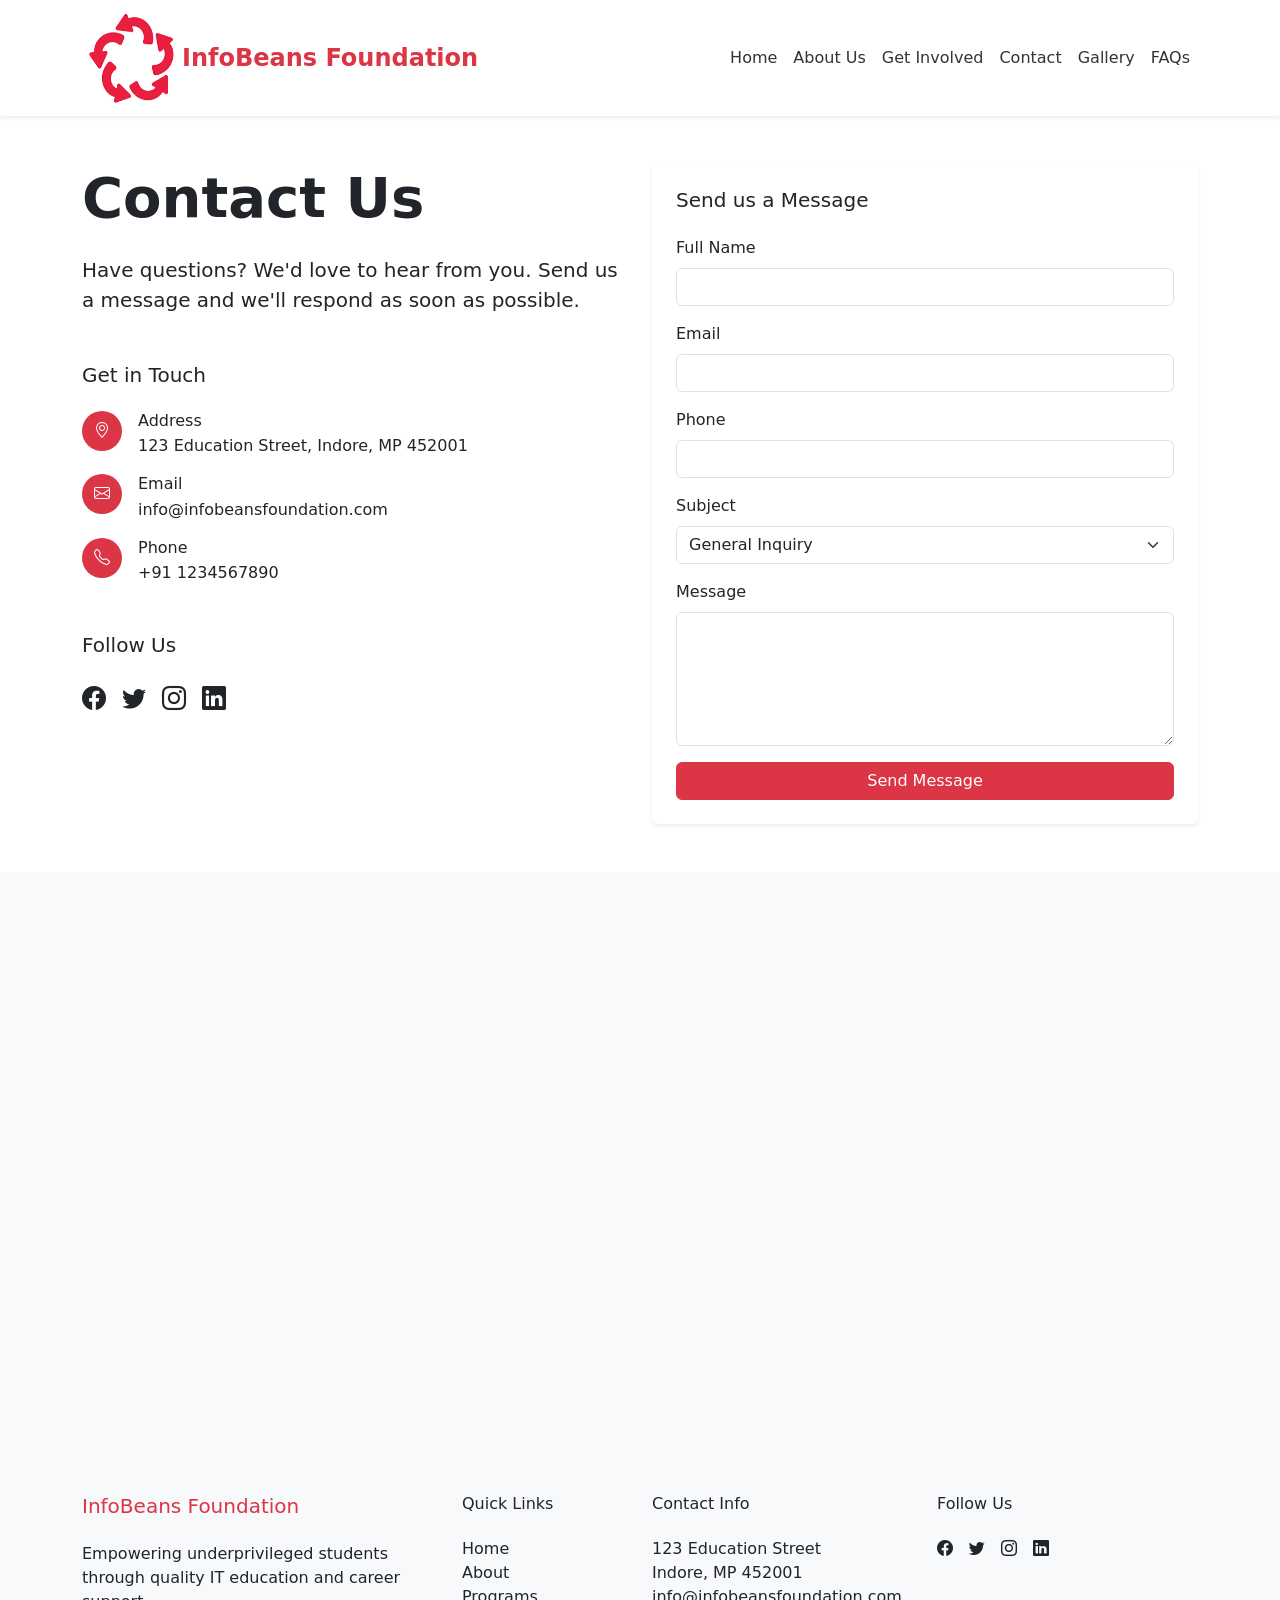
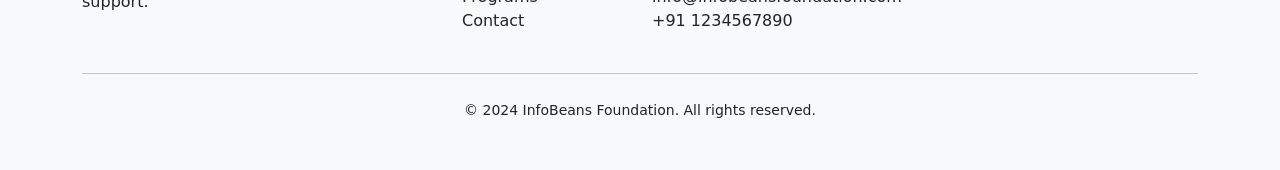
<file: contact.html>
<!DOCTYPE html>
<html lang="en">
<head>
    <meta charset="UTF-8">
    <meta name="viewport" content="width=device-width, initial-scale=1.0">
    <title>Contact Us - InfoBeans Foundation</title>
    <link href="https://cdn.jsdelivr.net/npm/bootstrap@5.3.3/dist/css/bootstrap.min.css" rel="stylesheet">
    <link href="src/styles.css" rel="stylesheet">
</head>
<body>
    <!-- Navbar -->
    <nav class="navbar navbar-expand-lg navbar-light bg-white shadow-sm sticky-top">
        <div class="container">
            <div>
                <img src="src/components/logo.png" width="100px" height="100px alt="">
            </div>
            <a class="navbar-brand text-danger fw-bold fs-4" href="/">InfoBeans Foundation</a>
            <button class="navbar-toggler" type="button" data-bs-toggle="collapse" data-bs-target="#navbarNav">
                <span class="navbar-toggler-icon"></span>
            </button>
            <div class="collapse navbar-collapse" id="navbarNav">
                <ul class="navbar-nav ms-auto">
                    <li class="nav-item">
                        <a class="nav-link" href="index.html">Home</a>
                    </li>
                    <li class="nav-item">
                        <div class="dropdown-center">
                            <button class="nav-link btn-secondary btn-secondary " type="button" data-bs-toggle="dropdown" aria-expanded="false">
                              About Us
                            </button>
                            <ul class="dropdown-menu">
                              <li><a class="nav-link" href="programs.html">Programs</a></li>
                              <li><a class="nav-link" href="success-stories.html">Success Stories</a></li>

                            </ul>
                          </div>
                    </li>
                    <li class="nav-item">
                        <a class="nav-link" href="get-involved.html">Get Involved</a>
                    </li>
                    <li class="nav-item">
                        <a class="nav-link" href="contact.html">Contact</a>
                    </li>
                    <li class="nav-item">
                        <a class="nav-link" href="gallery.html">Gallery</a>
                    </li>
                    <li class="nav-item">
                        <a class="nav-link" href="faqs.html">FAQs</a>
                    </li>
                </ul>
            </div>
        </div>
    </nav>

    <!-- Contact Section -->
    <section class="py-5">
        <div class="container">
            <div class="row">
                <div class="col-lg-6">
                    <h1 class="display-4 fw-bold mb-4">Contact Us</h1>
                    <p class="lead mb-5">Have questions? We'd love to hear from you. Send us a message and we'll respond as soon as possible.</p>
                    
                    <div class="mb-5">
                        <h5 class="mb-4">Get in Touch</h5>
                        <div class="d-flex mb-3">
                            <div class="rounded-circle bg-danger text-white d-flex align-items-center justify-content-center me-3" style="width: 40px; height: 40px;">
                                <i class="bi bi-geo-alt"></i>
                            </div>
                            <div>
                                <h6 class="mb-1">Address</h6>
                                <p class="mb-0">123 Education Street, Indore, MP 452001</p>
                            </div>
                        </div>
                        <div class="d-flex mb-3">
                            <div class="rounded-circle bg-danger text-white d-flex align-items-center justify-content-center me-3" style="width: 40px; height: 40px;">
                                <i class="bi bi-envelope"></i>
                            </div>
                            <div>
                                <h6 class="mb-1">Email</h6>
                                <p class="mb-0">info@infobeansfoundation.com</p>
                            </div>
                        </div>
                        <div class="d-flex">
                            <div class="rounded-circle bg-danger text-white d-flex align-items-center justify-content-center me-3" style="width: 40px; height: 40px;">
                                <i class="bi bi-telephone"></i>
                            </div>
                            <div>
                                <h6 class="mb-1">Phone</h6>
                                <p class="mb-0">+91 1234567890</p>
                            </div>
                        </div>
                    </div>

                    <div class="mb-5">
                        <h5 class="mb-4">Follow Us</h5>
                        <div class="d-flex gap-3">
                            <a href="#" class="text-dark fs-4"><i class="bi bi-facebook"></i></a>
                            <a href="#" class="text-dark fs-4"><i class="bi bi-twitter"></i></a>
                            <a href="#" class="text-dark fs-4"><i class="bi bi-instagram"></i></a>
                            <a href="#" class="text-dark fs-4"><i class="bi bi-linkedin"></i></a>
                        </div>
                    </div>
                </div>
                <div class="col-lg-6">
                    <div class="card border-0 shadow-sm">
                        <div class="card-body p-4">
                            <h5 class="card-title mb-4">Send us a Message</h5>
                            <form>
                                <div class="mb-3">
                                    <label class="form-label">Full Name</label>
                                    <input type="text" class="form-control" required>
                                </div>
                                <div class="mb-3">
                                    <label class="form-label">Email</label>
                                    <input type="email" class="form-control" required>
                                </div>
                                <div class="mb-3">
                                    <label class="form-label">Phone</label>
                                    <input type="tel" class="form-control">
                                </div>
                                <div class="mb-3">
                                    <label class="form-label">Subject</label>
                                    <select class="form-select">
                                        <option>General Inquiry</option>
                                        <option>Admission Query</option>
                                        <option>Donation</option>
                                        <option>Volunteer</option>
                                        <option>Partnership</option>
                                    </select>
                                </div>
                                <div class="mb-3">
                                    <label class="form-label">Message</label>
                                    <textarea class="form-control" rows="5" required></textarea>
                                </div>
                                <button type="submit" class="btn btn-danger w-100">Send Message</button>
                            </form>
                        </div>
                    </div>
                </div>
            </div>
        </div>
    </section>

    <!-- Map Section -->
    <section class="py-5 bg-light">
        <div class="container">
            <div class="ratio ratio-21x9">
                <iframe src="https://www.google.com/maps/embed?pb=!1m18!1m12!1m3!1d3679.3334796530357!2d75.8872!3d22.7195!2m3!1f0!2f0!3f0!3m2!1i1024!2i768!4f13.1!3m3!1m2!1s0x0%3A0x0!2zMjLCsDQzJzEwLjIiTiA3NcKwNTMnMTMuOSJF!5e0!3m2!1sen!2sin!4v1635835641245!5m2!1sen!2sin" 
                    width="600" 
                    height="450" 
                    style="border:0;" 
                    allowfullscreen="" 
                    loading="lazy">
                </iframe>
            </div>
        </div>
    </section>

    <!-- Footer -->
    <footer class="bg-light py-5">
        <div class="container">
            <div class="row g-4">
                <div class="col-lg-4">
                    <h5 class="text-danger mb-4">InfoBeans Foundation</h5>
                    <p>Empowering underprivileged students through quality IT education and career support.</p>
                </div>
                <div class="col-lg-2">
                    <h6 class="mb-4">Quick Links</h6>
                    <ul class="list-unstyled">
                        <li><a href="index.html" class="text-decoration-none text-dark">Home</a></li>
                        <li><a href="about.html" class="text-decoration-none text-dark">About</a></li>
                        <li><a href="programs.html" class="text-decoration-none text-dark">Programs</a></li>
                        <li><a href="contact.html" class="text-decoration-none text-dark">Contact</a></li>
                    </ul>
                </div>
                <div class="col-lg-3">
                    <h6 class="mb-4">Contact Info</h6>
                    <ul class="list-unstyled">
                        <li>123 Education Street</li>
                        <li>Indore, MP 452001</li>
                        <li>info@infobeansfoundation.com</li>
                        <li>+91 1234567890</li>
                    </ul>
                </div>
                <div class="col-lg-3">
                    <h6 class="mb-4">Follow Us</h6>
                    <div class="d-flex gap-3">
                        <a href="#" class="text-dark"><i class="bi bi-facebook"></i></a>
                        <a href="#" class="text-dark"><i class="bi bi-twitter"></i></a>
                        <a href="#" class="text-dark"><i class="bi bi-instagram"></i></a>
                        <a href="#" class="text-dark"><i class="bi bi-linkedin"></i></a>
                    </div>
                </div>
            </div>
            <hr class="my-4">
            <div class="text-center">
                <small>&copy; 2024 InfoBeans Foundation. All rights reserved.</small>
            </div>
        </div>
    </footer>

    <link rel="stylesheet" href="https://cdn.jsdelivr.net/npm/bootstrap-icons@1.11.3/font/bootstrap-icons.min.css">
    <script src="https://cdn.jsdelivr.net/npm/bootstrap@5.3.3/dist/js/bootstrap.bundle.min.js"></script>
</body>
</html>
</file>
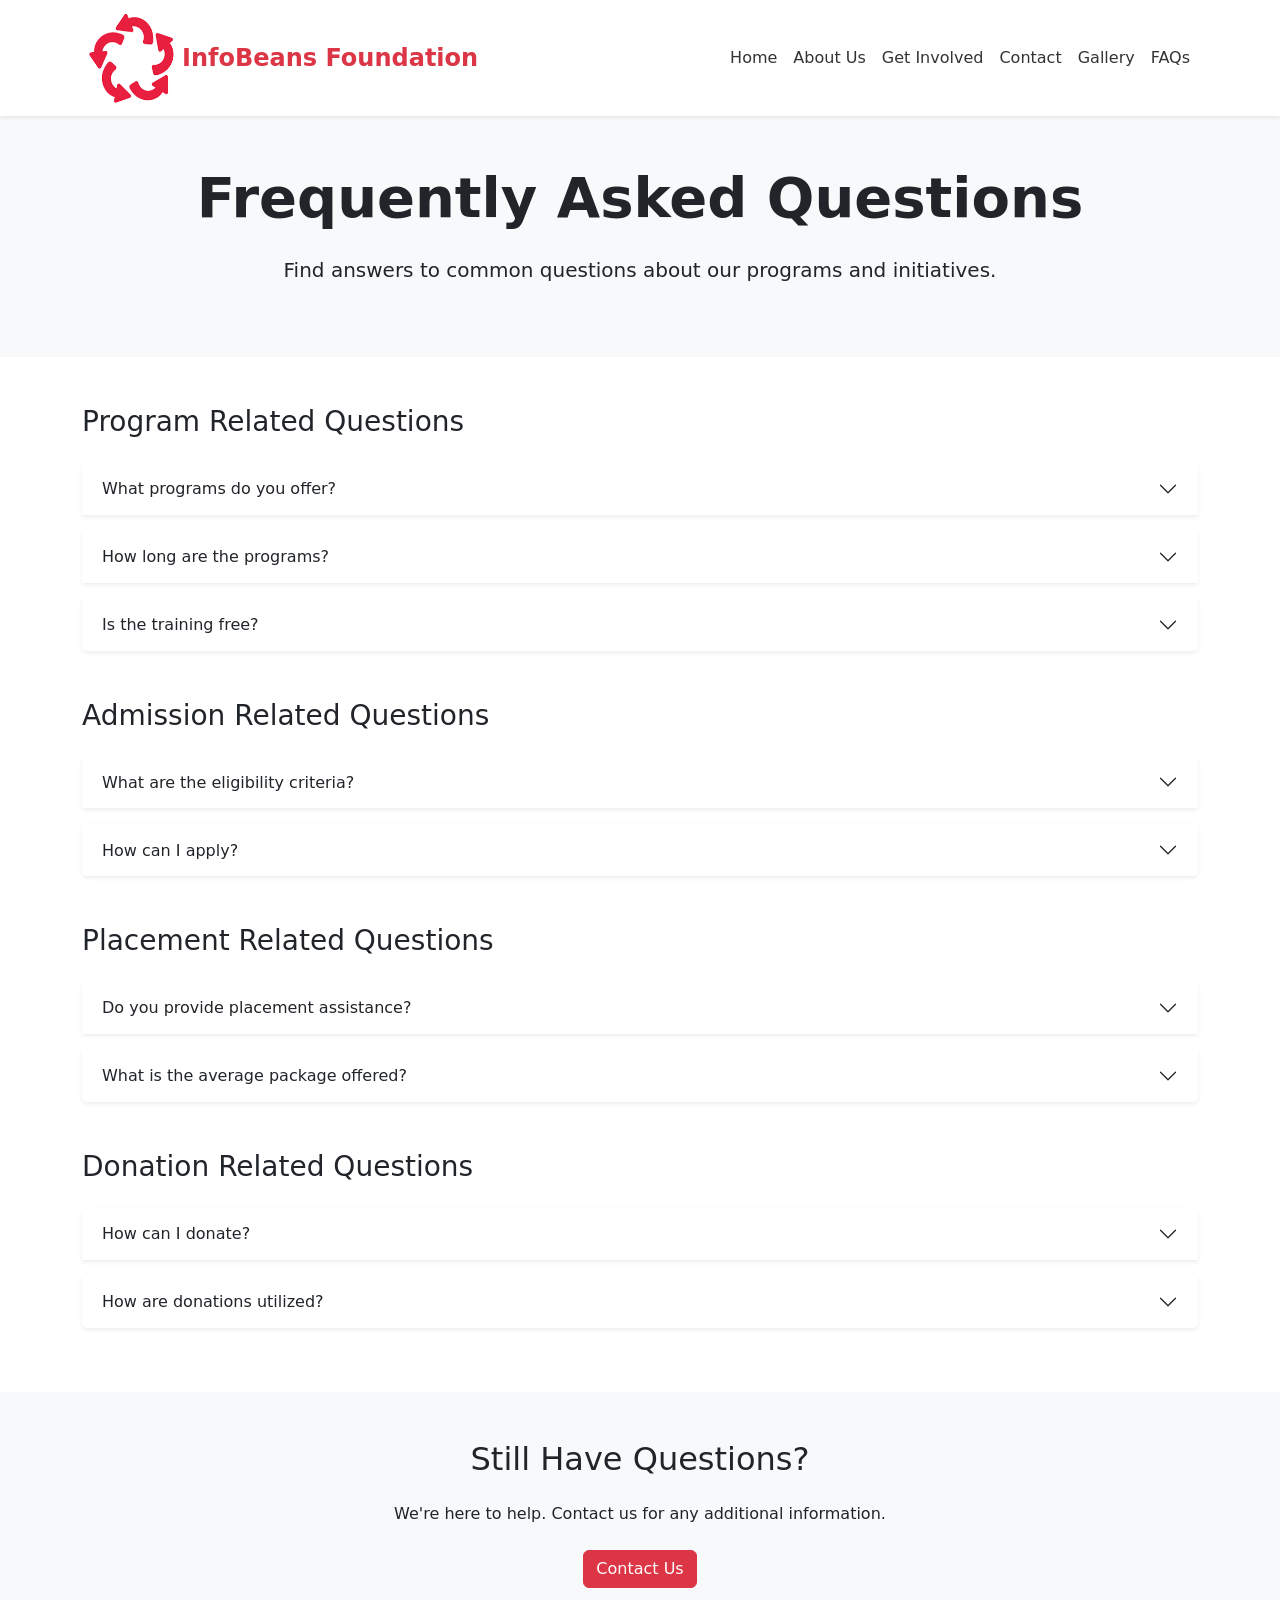
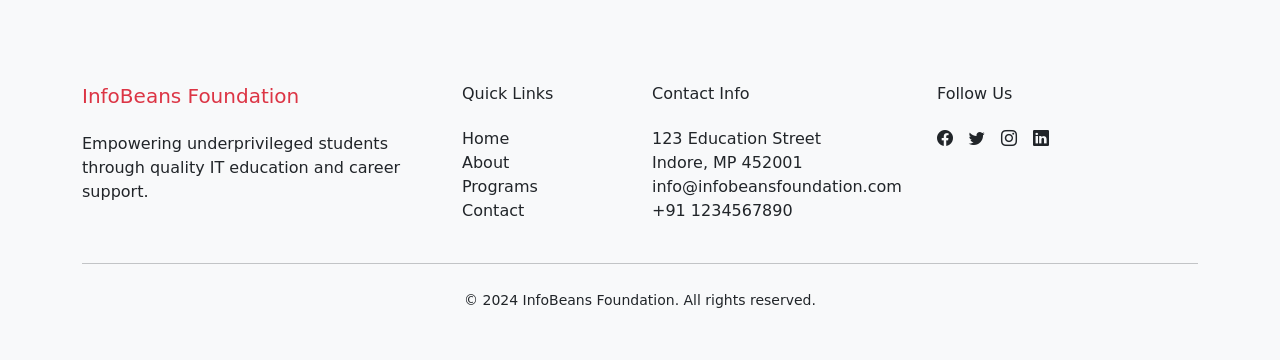
<file: faqs.html>
<!DOCTYPE html>
<html lang="en">
<head>
    <meta charset="UTF-8">
    <meta name="viewport" content="width=device-width, initial-scale=1.0">
    <title>FAQs - InfoBeans Foundation</title>
    <link href="https://cdn.jsdelivr.net/npm/bootstrap@5.3.3/dist/css/bootstrap.min.css" rel="stylesheet">
    <link href="src/styles.css" rel="stylesheet">
</head>
<body>
    <!-- Navbar -->
    <nav class="navbar navbar-expand-lg navbar-light bg-white shadow-sm sticky-top">
        <div class="container"><div>
            <img src="src/components/logo.png" width="100px" height="100px alt="">
        </div>
            <a class="navbar-brand text-danger fw-bold fs-4" href="/">InfoBeans Foundation</a>
            <button class="navbar-toggler" type="button" data-bs-toggle="collapse" data-bs-target="#navbarNav">
                <span class="navbar-toggler-icon"></span>
            </button>
            <div class="collapse navbar-collapse" id="navbarNav">
                <ul class="navbar-nav ms-auto">
                    <li class="nav-item">
                        <a class="nav-link" href="index.html">Home</a>
                    </li>
                    <li class="nav-item">
                        <div class="dropdown-center">
                            <button class="nav-link btn-secondary btn-secondary " type="button" data-bs-toggle="dropdown" aria-expanded="false">
                              About Us
                            </button>
                            <ul class="dropdown-menu">
                              <li><a class="nav-link" href="programs.html">Programs</a></li>
                              <li><a class="nav-link" href="success-stories.html">Success Stories</a></li>

                            </ul>
                          </div>
                    </li>
                    <li class="nav-item">
                        <a class="nav-link" href="get-involved.html">Get Involved</a>
                    </li>
                    <li class="nav-item">
                        <a class="nav-link" href="contact.html">Contact</a>
                    </li>
                    <li class="nav-item">
                        <a class="nav-link" href="gallery.html">Gallery</a>
                    </li>
                    <li class="nav-item">
                        <a class="nav-link" href="faqs.html">FAQs</a>
                    </li>
                </ul>
            </div>
        </div>
    </nav>

    <!-- Hero Section -->
    <section class="bg-light py-5">
        <div class="container">
            <div class="text-center">
                <h1 class="display-4 fw-bold mb-4">Frequently Asked Questions</h1>
                <p class="lead mb-4">Find answers to common questions about our programs and initiatives.</p>
            </div>
        </div>
    </section>

    <!-- FAQ Sections -->
    <section class="py-5">
        <div class="container">
            <!-- Program Related FAQs -->
            <div class="mb-5">
                <h3 class="mb-4">Program Related Questions</h3>
                <div class="accordion" id="programFaqs">
                    <div class="accordion-item border-0 mb-3">
                        <h2 class="accordion-header">
                            <button class="accordion-button collapsed shadow-sm" type="button" data-bs-toggle="collapse" data-bs-target="#program1">
                                What programs do you offer?
                            </button>
                        </h2>
                        <div id="program1" class="accordion-collapse collapse" data-bs-parent="#programFaqs">
                            <div class="accordion-body">
                                We offer several programs including:
                                <ul>
                                    <li>Information Technology Excellence Program (ITEP)</li>
                                    <li>Soft Skills Training</li>
                                    <li>English Communication</li>
                                    <li>Placement Support</li>
                                </ul>
                                Each program is designed to provide comprehensive training in technical and professional skills.
                            </div>
                        </div>
                    </div>
                    <div class="accordion-item border-0 mb-3">
                        <h2 class="accordion-header">
                            <button class="accordion-button collapsed shadow-sm" type="button" data-bs-toggle="collapse" data-bs-target="#program2">
                                How long are the programs?
                            </button>
                        </h2>
                        <div id="program2" class="accordion-collapse collapse" data-bs-parent="#programFaqs">
                            <div class="accordion-body">
                                Our main IT Excellence Program is 6 months long, with classes running Monday through Friday. Other programs vary in duration from 1 to 3 months, depending on the course content and intensity.
                            </div>
                        </div>
                    </div>
                    <div class="accordion-item border-0 mb-3">
                        <h2 class="accordion-header">
                            <button class="accordion-button collapsed shadow-sm" type="button" data-bs-toggle="collapse" data-bs-target="#program3">
                                Is the training free?
                            </button>
                        </h2>
                        <div id="program3" class="accordion-collapse collapse" data-bs-parent="#programFaqs">
                            <div class="accordion-body">
                                Yes, all our programs are completely free for eligible students. We believe in making quality education accessible to underprivileged youth who have the potential but lack resources.
                            </div>
                        </div>
                    </div>
                </div>
            </div>

            <!-- Admission Related FAQs -->
            <div class="mb-5">
                <h3 class="mb-4">Admission Related Questions</h3>
                <div class="accordion" id="admissionFaqs">
                    <div class="accordion-item border-0 mb-3">
                        <h2 class="accordion-header">
                            <button class="accordion-button collapsed shadow-sm" type="button" data-bs-toggle="collapse" data-bs-target="#admission1">
                                What are the eligibility criteria?
                            </button>
                        </h2>
                        <div id="admission1" class="accordion-collapse collapse" data-bs-parent="#admissionFaqs">
                            <div class="accordion-body">
                                Basic eligibility criteria include:
                                <ul>
                                    <li>Minimum 12th pass in any stream</li>
                                    <li>Age between 18-25 years</li>
                                    <li>Family income below ₹3 lakhs per annum</li>
                                    <li>Basic English communication skills</li>
                                    <li>Strong willingness to learn</li>
                                </ul>
                            </div>
                        </div>
                    </div>
                    <div class="accordion-item border-0 mb-3">
                        <h2 class="accordion-header">
                            <button class="accordion-button collapsed shadow-sm" type="button" data-bs-toggle="collapse" data-bs-target="#admission2">
                                How can I apply?
                            </button>
                        </h2>
                        <div id="admission2" class="accordion-collapse collapse" data-bs-parent="#admissionFaqs">
                            <div class="accordion-body">
                                You can apply through any of these methods:
                                <ul>
                                    <li>Fill the online application form on our website</li>
                                    <li>Visit our center personally</li>
                                    <li>Call our admission helpline</li>
                                </ul>
                                After application, shortlisted candidates will be called for an entrance test and interview.
                            </div>
                        </div>
                    </div>
                </div>
            </div>

            <!-- Placement Related FAQs -->
            <div class="mb-5">
                <h3 class="mb-4">Placement Related Questions</h3>
                <div class="accordion" id="placementFaqs">
                    <div class="accordion-item border-0 mb-3">
                        <h2 class="accordion-header">
                            <button class="accordion-button collapsed shadow-sm" type="button" data-bs-toggle="collapse" data-bs-target="#placement1">
                                Do you provide placement assistance?
                            </button>
                        </h2>
                        <div id="placement1" class="accordion-collapse collapse" data-bs-parent="#placementFaqs">
                            <div class="accordion-body">
                                Yes, we provide comprehensive placement support including:
                                <ul>
                                    <li>Resume building</li>
                                    <li>Interview preparation</li>
                                    <li>Mock interviews</li>
                                    <li>Campus placements</li>
                                    <li>Direct company referrals</li>
                                </ul>
                            </div>
                        </div>
                    </div>
                    <div class="accordion-item border-0 mb-3">
                        <h2 class="accordion-header">
                            <button class="accordion-button collapsed shadow-sm" type="button" data-bs-toggle="collapse" data-bs-target="#placement2">
                                What is the average package offered?
                            </button>
                        </h2>
                        <div id="placement2" class="accordion-collapse collapse" data-bs-parent="#placementFaqs">
                            <div class="accordion-body">
                                Our students typically receive packages ranging from ₹3-6 LPA, depending on their performance and the hiring company. The average package is around ₹4.5 LPA.
                            </div>
                        </div>
                    </div>
                </div>
            </div>

            <!-- Donation Related FAQs -->
            <div>
                <h3 class="mb-4">Donation Related Questions</h3>
                <div class="accordion" id="donationFaqs">
                    <div class="accordion-item border-0 mb-3">
                        <h2 class="accordion-header">
                            <button class="accordion-button collapsed shadow-sm" type="button" data-bs-toggle="collapse" data-bs-target="#donation1">
                                How can I donate?
                            </button>
                        </h2>
                        <div id="donation1" class="accordion-collapse collapse" data-bs-parent="#donationFaqs">
                            <div class="accordion-body">
                                You can donate through multiple channels:
                                <ul>
                                    <li>Online payment through our website</li>
                                    <li>Direct bank transfer</li>
                                    <li>Cheque or DD</li>
                                    <li>UPI payment</li>
                                </ul>
                                All donations are eligible for tax exemption under 80G.
                            </div>
                        </div>
                    </div>
                    <div class="accordion-item border-0 mb-3">
                        <h2 class="accordion-header">
                            <button class="accordion-button collapsed shadow-sm" type="button" data-bs-toggle="collapse" data-bs-target="#donation2">
                                How are donations utilized?
                            </button>
                        </h2>
                        <div id="donation2" class="accordion-collapse collapse" data-bs-parent="#donationFaqs">
                            <div class="accordion-body">
                                Donations are used for:
                                <ul>
                                    <li>Student training and development</li>
                                    <li>Infrastructure maintenance</li>
                                    <li>Teaching resources</li>
                                    <li>Student support services</li>
                                </ul>
                                We maintain complete transparency in fund utilization and share regular updates with donors.
                            </div>
                        </div>
                    </div>
                </div>
            </div>
        </div>
    </section>

    <!-- Still Have Questions -->
    <section class="bg-light py-5">
        <div class="container">
            <div class="text-center">
                <h2 class="mb-4">Still Have Questions?</h2>
                <p class="mb-4">We're here to help. Contact us for any additional information.</p>
                <a href="/contact.html" class="btn btn-danger">Contact Us</a>
            </div>
        </div>
    </section>

    <!-- Footer -->
    <footer class="bg-light py-5">
        <div class="container">
            <div class="row g-4">
                <div class="col-lg-4">
                    <h5 class="text-danger mb-4">InfoBeans Foundation</h5>
                    <p>Empowering underprivileged students through quality IT education and career support.</p>
                </div>
                <div class="col-lg-2">
                    <h6 class="mb-4">Quick Links</h6>
                    <ul class="list-unstyled">
                        <li><a href="index.html" class="text-decoration-none text-dark">Home</a></li>
                        <li><a href="about.html" class="text-decoration-none text-dark">About</a></li>
                        <li><a href="programs.html" class="text-decoration-none text-dark">Programs</a></li>
                        <li><a href="contact.html" class="text-decoration-none text-dark">Contact</a></li>
                    </ul>
                </div>
                <div class="col-lg-3">
                    <h6 class="mb-4">Contact Info</h6>
                    <ul class="list-unstyled">
                        <li>123 Education Street</li>
                        <li>Indore, MP 452001</li>
                        <li>info@infobeansfoundation.com</li>
                        <li>+91 1234567890</li>
                    </ul>
                </div>
                <div class="col-lg-3">
                    <h6 class="mb-4">Follow Us</h6>
                    <div class="d-flex gap-3">
                        <a href="#" class="text-dark"><i class="bi bi-facebook"></i></a>
                        <a href="#" class="text-dark"><i class="bi bi-twitter"></i></a>
                        <a href="#" class="text-dark"><i class="bi bi-instagram"></i></a>
                        <a href="#" class="text-dark"><i class="bi bi-linkedin"></i></a>
                    </div>
                </div>
            </div>
            <hr class="my-4">
            <div class="text-center">
                <small>&copy; 2024 InfoBeans Foundation. All rights reserved.</small>
            </div>
        </div>
    </footer>

    <link rel="stylesheet" href="https://cdn.jsdelivr.net/npm/bootstrap-icons@1.11.3/font/bootstrap-icons.min.css">
    <script src="https://cdn.jsdelivr.net/npm/bootstrap@5.3.3/dist/js/bootstrap.bundle.min.js"></script>
</body>
</html>
</file>
<file: src/styles.css>
/* Custom styles */
:root {
  --primary: #dc3545;
  --primary-dark: #bb2d3b;
}

body {
  font-family: system-ui, -apple-system, "Segoe UI", Roboto, "Helvetica Neue", Arial, sans-serif;
}

.navbar-nav .nav-link {
  color: #333;
  font-weight: 500;
  padding: 0.5rem 1rem;
  transition: color 0.2s;
}

.navbar-nav .nav-link:hover {
  color: var(--primary);
}

.hero {
  background: linear-gradient(rgba(255, 255, 255, 0.9), rgba(255, 255, 255, 0.9)),
    url('https://images.unsplash.com/photo-1522071820081-009f0129c71c?auto=format&fit=crop&w=2000&q=80');
  background-size: cover;
  background-position: center;
}

.min-vh-75 {
  min-height: 75vh;
}

.card {
  transition: transform 0.2s;
}

.card:hover {
  transform: translateY(-5px);
}

.btn-danger {
  background-color: var(--primary);
  border-color: var(--primary);
}

.btn-danger:hover {
  background-color: var(--primary-dark);
  border-color: var(--primary-dark);
}

.text-danger {
  color: var(--primary) !important;
}

footer a:hover {
  color: var(--primary) !important;
}

/* Gallery specific styles */
.gallery-item {
  overflow: hidden;
  position: relative;
}

.gallery-item img {
  transition: transform 0.3s ease;
}

.gallery-item:hover img {
  transform: scale(1.1);
}

/* FAQ specific styles */
.accordion-button:not(.collapsed) {
  color: var(--primary);
  background-color: #fff;
}

.accordion-button:focus {
  border-color: var(--primary);
  box-shadow: 0 0 0 0.25rem rgba(220, 53, 69, 0.25);
}

/* Contact form specific styles */
.form-control:focus {
  border-color: var(--primary);
  box-shadow: 0 0 0 0.25rem rgba(220, 53, 69, 0.25);
}

/* Get Involved specific styles */
.modal-header {
  border-bottom: 2px solid var(--primary);
}

.modal-footer {
  border-top: none;
}

.welcome__image
{
  height: 400px;
  width: 40%;
  margin-left: 450px;
}
</file>
